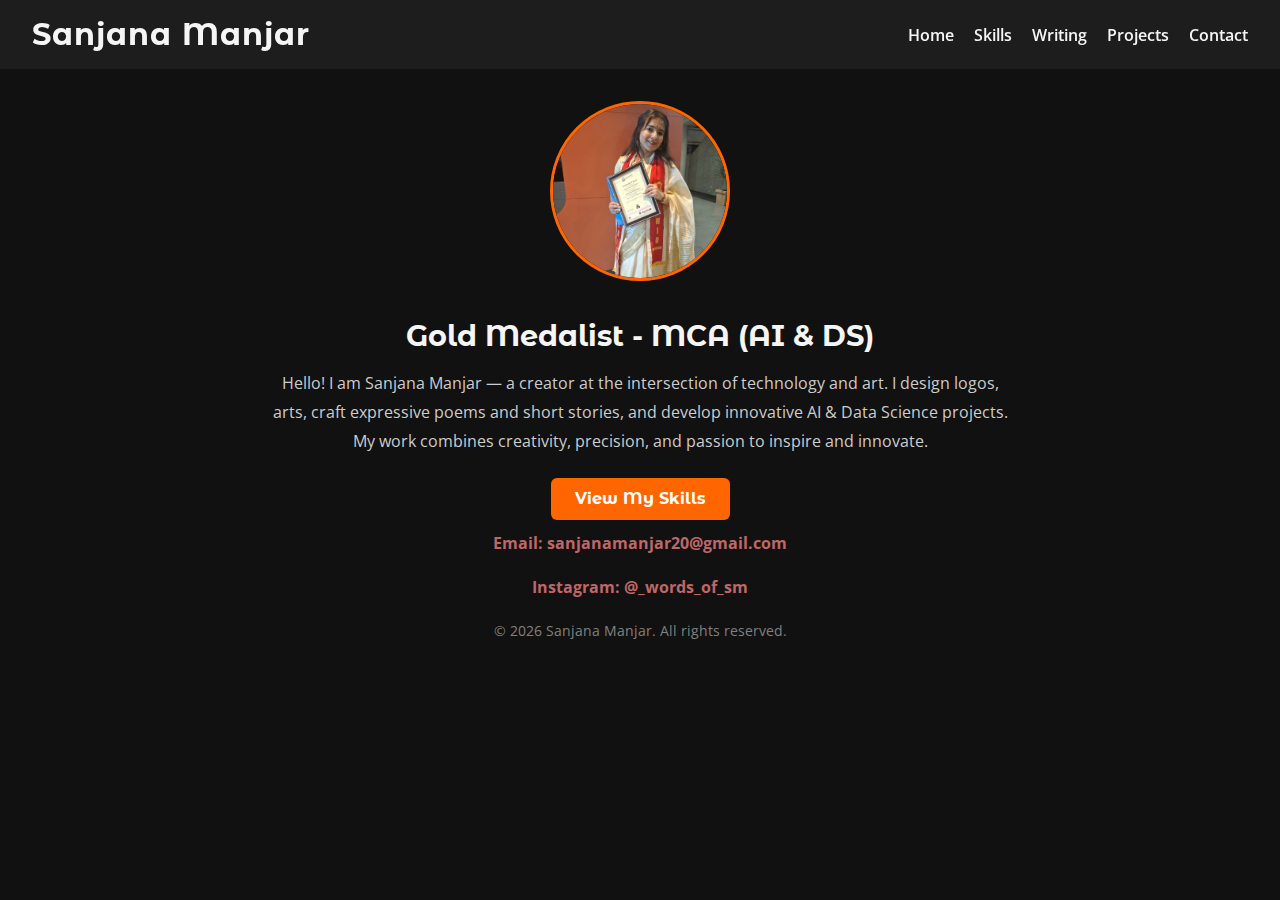
<file: index.html>
<!DOCTYPE html>
<html lang="en">
<head>
<meta charset="UTF-8">
<meta name="viewport" content="width=device-width, initial-scale=1.0">
<title>Sanjana Manjar | Home</title>

<!-- Google Fonts -->
<link href="https://fonts.googleapis.com/css2?family=Montserrat+Alternates:wght@700&family=Open+Sans:wght@400;600&display=swap" rel="stylesheet">

<style>
/* Base Reset */
*{margin:0;padding:0;box-sizing:border-box;}
body{transition:background 0.5s,color 0.5s;font-family:'Open Sans',sans-serif;}
body.dark{background:#111;color:#f5f5f5;}
body.light{background:#f5f5f5;color:#111;}

/* Header & Menu */
header{display:flex;justify-content:space-between;align-items:center;padding:1rem 2rem;background:rgba(255,255,255,0.05);backdrop-filter:blur(5px);}
header h1{font-family:'Montserrat Alternates',sans-serif;font-size:1.9rem;letter-spacing:1px;}
nav a{margin-left:1rem;text-decoration:none;color:inherit;font-weight:600;transition:0.3s;font-size:1rem;}
nav a:hover{color:#ff6600;}

/* Container */
.container{max-width:800px;margin:auto;padding:2rem;text-align:center;}

/* Hero / Bio */
.hero img{width:180px;height:180px;border-radius:50%;object-fit:cover;margin-bottom:1rem;border:3px solid #ff6600;}
.hero h2{font-family:'Montserrat Alternates',sans-serif;font-size:1.8rem;margin:1rem 0;font-weight:700;}
.hero p{font-size:1rem;line-height:1.8;margin-bottom:2rem;color:#ccc; text-align:center;}

/* Buttons */
.btn{display:inline-block;padding:0.7rem 1.5rem;margin:-2rem 0;border-radius:6px;background:#ff6600;color:#fff;font-weight:700;font-family:'Montserrat Alternates',sans-serif;transition:0.3s;text-decoration:none;}
.btn:hover{background:#e65c00;}

/* Social links */
.socials a{display:block;font-weight:bold;margin:1.4rem 0;color:#bf6767;text-decoration:none;transition:0.3s;}
.socials a:hover{color:#ff6600;}

/* Footer */
footer{text-align:center;margin-top:-2rem;font-size:0.85rem;color:gray;}

/* Responsive Mobile */
@media(max-width:600px){
  header{flex-direction:column;align-items:center;}
  nav{margin-top:0.5rem;}
  nav a{margin:0.5rem;}
  .hero img{width:150px;height:150px;}
  .hero h2{font-size:1.5rem;}
  .btn{padding:0.6rem 1.2rem;font-size:0.9rem;}
  .hero p{font-size:0.95rem;line-height:1.6;}
}
</style>
</head>
<body class="dark">

<header>
  <h1>Sanjana Manjar</h1>
  <nav>
    <a href="index.html">Home</a>
    <a href="skills.html">Skills</a>
    <a href="writing.html">Writing</a>
    <a href="projects.html">Projects</a>
    <a href="contact.html">Contact</a>
  </nav>
</header>

<div class="container">
  <section class="hero">
    <img src="img/profile.jpeg" alt="Sanjana Manjar">
    <h2>Gold Medalist - MCA (AI & DS)</h2>
    <p>Hello! I am Sanjana Manjar — a creator at the intersection of technology and art. I design logos, arts, craft expressive poems and short stories, and develop innovative AI & Data Science projects. My work combines creativity, precision, and passion to inspire and innovate.</p>
    
    <a href="skills.html" class="btn">View My Skills</a>
    
    <div class="socials">
      <a href="mailto:sanjanamanjar20@gmail.com">Email: sanjanamanjar20@gmail.com</a>
      <a href="https://instagram.com" target="_blank">Instagram: @_words_of_sm</a>
    </div>
  </section>
</div>
<footer>© 2026 Sanjana Manjar. All rights reserved.</footer>
</body>
</html>
</file>
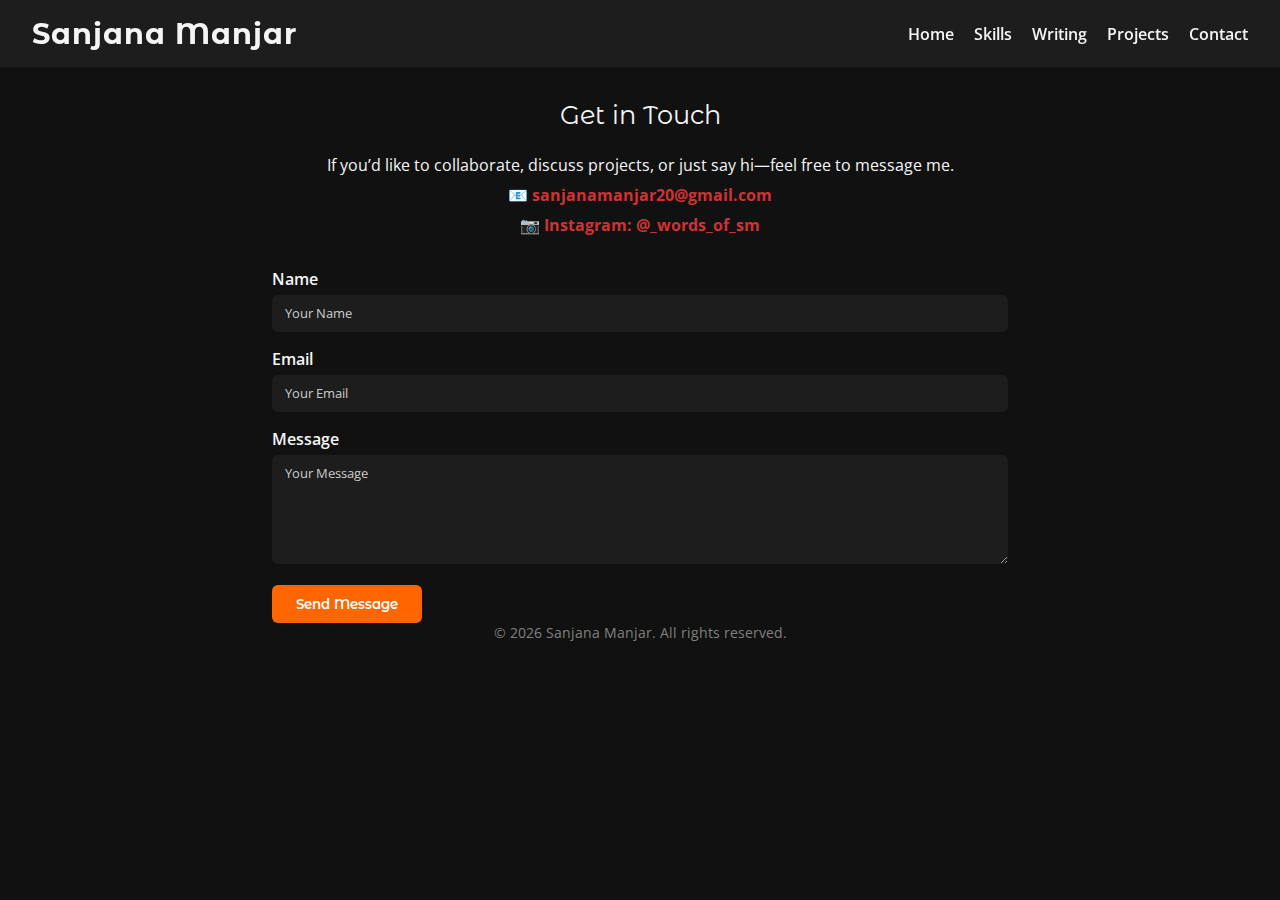
<file: contact.html>
<!DOCTYPE html>
<html lang="en">
<head>
<meta charset="UTF-8">
<meta name="viewport" content="width=device-width, initial-scale=1.0">
<title>Contact | Sanjana Manjar</title>

<!-- Google Fonts -->
<link href="https://fonts.googleapis.com/css2?family=Montserrat+Alternates:wght@700&family=Open+Sans:wght@400;600&display=swap" rel="stylesheet">

<style>
/* Base Reset */
*{margin:0;padding:0;box-sizing:border-box;}
body{transition:background 0.5s,color 0.5s;font-family:'Open Sans',sans-serif;}
body.dark{background:#111;color:#f5f5f5;}
body.light{background:#f5f5f5;color:#111;}

/* Header & Menu */
header{display:flex;justify-content:space-between;align-items:center;padding:1rem 2rem;background:rgba(255,255,255,0.05);backdrop-filter:blur(5px);}
header h1{font-family:'Montserrat Alternates',sans-serif;font-size:1.8rem;letter-spacing:1px;}
nav a{margin-left:1rem;text-decoration:none;color:inherit;font-weight:600;transition:0.3s;font-size:1rem;}
nav a:hover{color:#ff6600;}

/* Container */
.container{max-width:800px;margin:auto;padding:2rem;text-align:center;}

/* Section Titles */
.section-title{font-family:'Montserrat Alternates',sans-serif;font-size:1.6rem;margin-bottom:1.5rem;}

/* Social Links */
.socials a{display:block;font-weight:bold;margin:0.5rem 0;color:#cd3333;text-decoration:none;transition:0.3s;font-size:1rem;}
.socials a:hover{color:#ff6600;}

/* Contact Form */
form{margin-top:2rem;text-align:left;}
form label{display:block;margin-bottom:0.3rem;font-weight:600;}
form input, form textarea{
  width:100%;
  padding:0.6rem 0.8rem;
  margin-bottom:1rem;
  border-radius:6px;
  border:none;
  background:rgba(255,255,255,0.05);
  color:#f5f5f5;
  font-family:'Open Sans',sans-serif;
}
form input::placeholder, form textarea::placeholder{color:#ccc;}

form button{
  padding:0.7rem 1.5rem;
  background:#ff6600;
  color:#fff;
  border:none;
  border-radius:6px;
  font-weight:600;
  cursor:pointer;
  transition:0.3s;
  font-family:'Montserrat Alternates',sans-serif;
}
form button:hover{background:#e65c00;}

/* Success Message */
#successMsg{
  display:none;
  color:#00ff99;
  margin-top:10px;
  font-weight:bold;
}

/* Footer */
footer{text-align:center;margin-top:-2rem;font-size:0.85rem;color:gray;}

/* Responsive */
@media(max-width:600px){
  header{flex-direction:column;align-items:center;}
  nav{margin-top:0.5rem;}
  nav a{margin:0.5rem;}
  form input, form textarea{font-size:0.95rem;}
  form button{width:100%;padding:0.7rem;}
}
</style>
</head>

<body class="dark">

<header>
  <h1>Sanjana Manjar</h1>
  <nav>
    <a href="index.html">Home</a>
    <a href="skills.html">Skills</a>
    <a href="writing.html">Writing</a>
    <a href="projects.html">Projects</a>
    <a href="contact.html">Contact</a>
  </nav>
</header>

<div class="container">
  <section id="contact">
    <div class="section-title">Get in Touch</div>
    <p>If you’d like to collaborate, discuss projects, or just say hi—feel free to message me.</p>

    <!-- Social links -->
    <div class="socials">
      <a href="mailto:sanjanamanjar20@gmail.com">📧 sanjanamanjar20@gmail.com</a>
      <a href="https://instagram.com/_words_of_sm" target="_blank">📷 Instagram: @_words_of_sm</a>
    </div>

    <!-- Contact Form (Formspree Connected) -->
    <form id="contactForm" action="https://formspree.io/f/xzdaezea" method="POST">
      
      <label>Name</label>
      <input type="text" name="name" placeholder="Your Name" required>

      <label>Email</label>
      <input type="email" name="email" placeholder="Your Email" required>

      <label>Message</label>
      <textarea name="message" rows="5" placeholder="Your Message" required></textarea>

      <button type="submit">Send Message</button>
    </form>

    <p id="successMsg">Message sent successfully 💌 I’ll reply soon.</p>

  </section>
</div>

<footer>© 2026 Sanjana Manjar. All rights reserved.</footer>

<script>
const form = document.getElementById("contactForm");
const successMsg = document.getElementById("successMsg");

form.addEventListener("submit", function(e){
  e.preventDefault();

  fetch(form.action, {
    method: "POST",
    body: new FormData(form),
    headers: { 'Accept': 'application/json' }
  }).then(response => {
    if (response.ok) {
      successMsg.style.display = "block";
      form.reset();
    } else {
      alert("Oops! Something went wrong.");
    }
  });
});
</script>

</body>
</html>
</file>
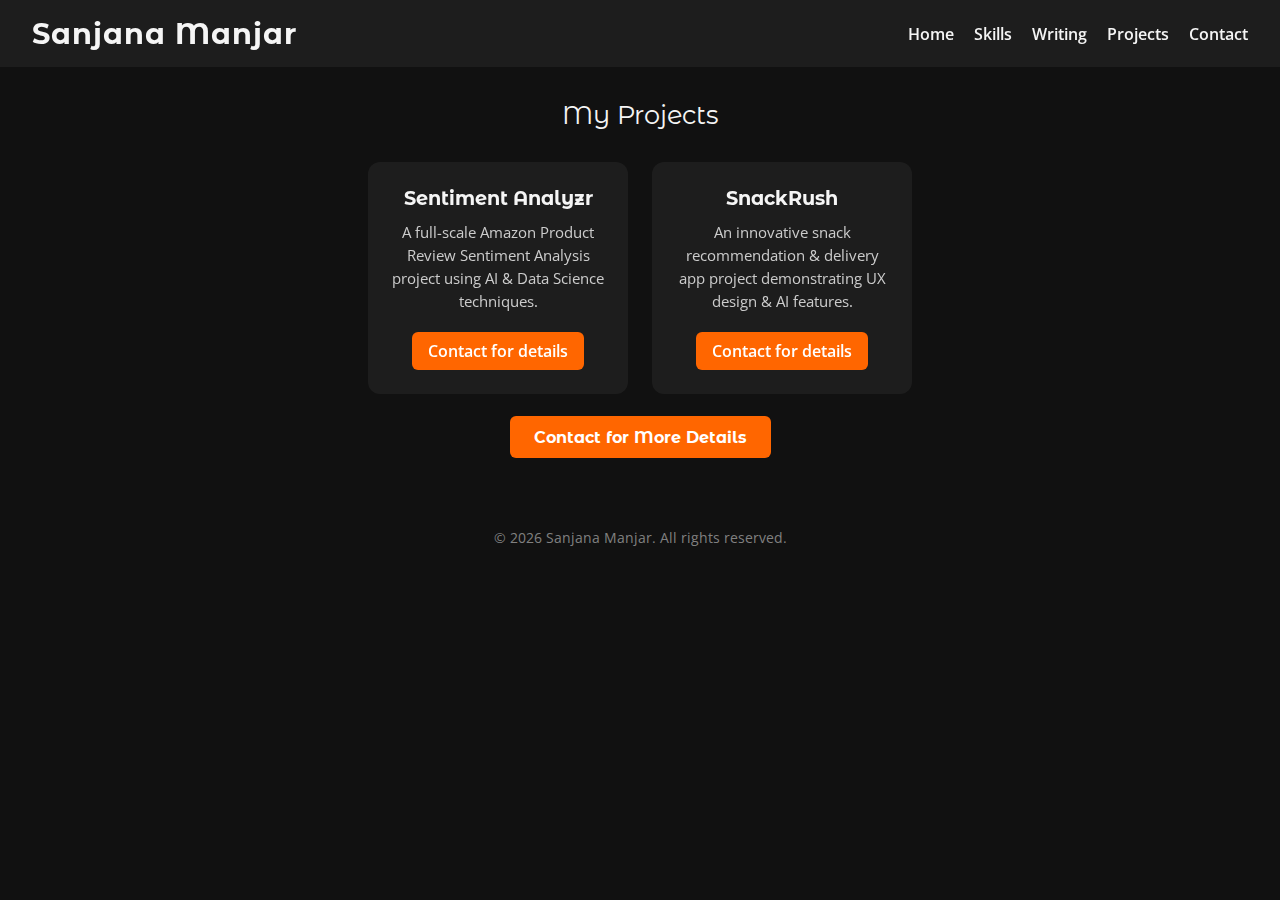
<file: projects.html>
<!DOCTYPE html>
<html lang="en">
<head>
<meta charset="UTF-8">
<meta name="viewport" content="width=device-width, initial-scale=1.0">
<title>Projects | Sanjana Manjar</title>

<!-- Google Fonts -->
<link href="https://fonts.googleapis.com/css2?family=Montserrat+Alternates:wght@700&family=Open+Sans:wght@400;600&display=swap" rel="stylesheet">

<style>
/* Base Reset */
*{margin:0;padding:0;box-sizing:border-box;}
body{transition:background 0.5s,color 0.5s;font-family:'Open Sans',sans-serif;}
body.dark{background:#111;color:#f5f5f5;}
body.light{background:#f5f5f5;color:#111;}

/* Header & Menu */
header{display:flex;justify-content:space-between;align-items:center;padding:1rem 2rem;background:rgba(255,255,255,0.05);backdrop-filter:blur(5px);}
header h1{font-family:'Montserrat Alternates',sans-serif;font-size:1.8rem;letter-spacing:1px;}
nav a{margin-left:1rem;text-decoration:none;color:inherit;font-weight:600;transition:0.3s;font-size:1rem;}
nav a:hover{color:#ff6600;}

/* Container */
.container{max-width:900px;margin:auto;padding:2rem;text-align:center;}

/* Section Titles */
.section-title{font-family:'Montserrat Alternates',sans-serif;font-size:1.6rem;margin-bottom:2rem;}

/* Cards Layout */
.cards{display:flex;flex-wrap:wrap;justify-content:center;gap:1.5rem;margin-bottom:2rem;}
.card{padding:1.5rem;border-radius:12px;background: rgba(255,255,255,0.05);backdrop-filter:blur(5px);transition:transform 0.3s;width:260px;text-align:center;}
.card:hover{transform:translateY(-8px);}
.card h3{font-family:'Montserrat Alternates',sans-serif;font-size:1.2rem;margin-bottom:0.7rem;}
.card p{font-size:0.95rem;line-height:1.5;margin-bottom:0.7rem;color:#ccc;}
.card a{display:inline-block;margin-top:0.5rem;padding:0.5rem 1rem;background:#ff6600;color:#fff;border-radius:6px;text-decoration:none;font-weight:600;transition:0.3s;}
.card a:hover{background:#e65c00;}

/* Buttons */
.btn{display:inline-block;padding:0.7rem 1.5rem;margin:-2rem 0;border-radius:6px;background:#ff6600;color:#fff;font-weight:700;font-family:'Montserrat Alternates',sans-serif;transition:0.3s;text-decoration:none;}
.btn:hover{background:#e65c00;}

/* Footer */
footer{text-align:center;margin-top:3rem;font-size:0.85rem;color:gray;}

/* Responsive */
@media(max-width:600px){
  header{flex-direction:column;align-items:center;}
  nav{margin-top:0.5rem;}
  nav a{margin:0.5rem;}
  .cards{flex-direction:column;width:100%;}
  .card{width:90%;}
}
</style>
</head>
<body class="dark">

<header>
  <h1>Sanjana Manjar</h1>
  <nav>
    <a href="index.html">Home</a>
    <a href="skills.html">Skills</a>
    <a href="writing.html">Writing</a>
    <a href="projects.html">Projects</a>
    <a href="contact.html">Contact</a>
  </nav>
</header>

<div class="container">
  <section class="section" id="projects">
    <div class="section-title">My Projects</div>
    <div class="cards">

      <!-- Sentiment Analysis Project -->
      <div class="card">
        <h3>Sentiment Analyzr</h3>
        <p>A full-scale Amazon Product Review Sentiment Analysis project using AI & Data Science techniques.</p>
        <a href="contact.html" >Contact for details</a>
      </div>

      <!-- SnackRush Project -->
      <div class="card">
        <h3>SnackRush</h3>
        <p>An innovative snack recommendation & delivery app project demonstrating UX design & AI features.</p>
        <a href="contact.html" >Contact for details</a>
      </div>
      <!-- Add more projects as needed -->
    </div>
    <a href="contact.html" class="btn">Contact for More Details</a>
  </section>
</div>

<footer>© 2026 Sanjana Manjar. All rights reserved.</footer>

</body>
</html>
</file>
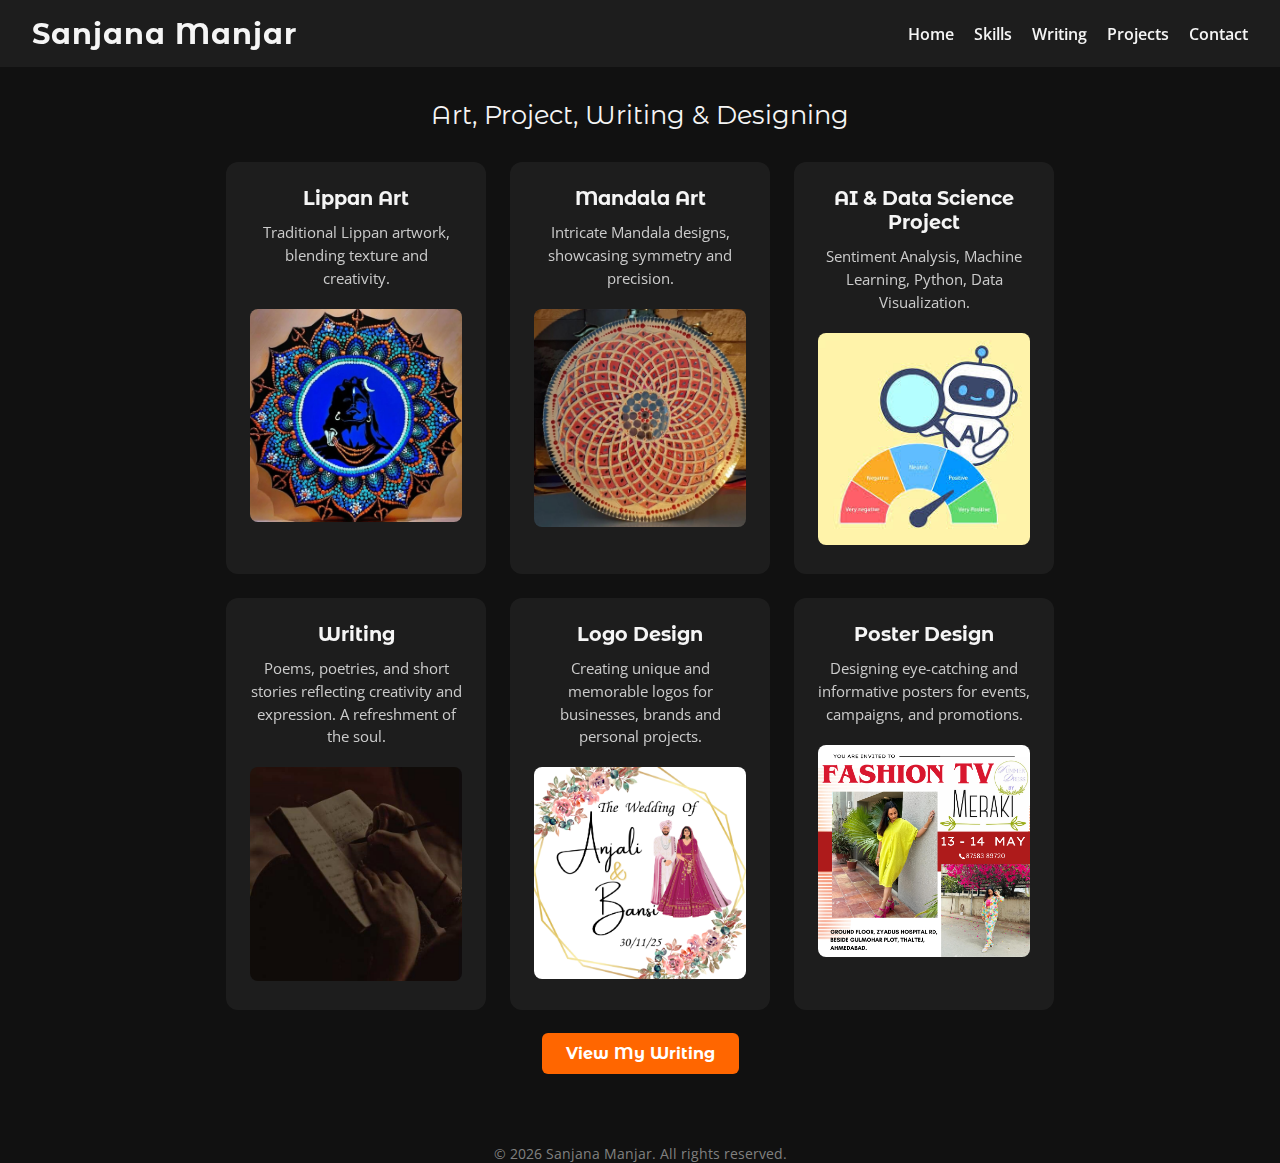
<file: skills.html>
<!DOCTYPE html>
<html lang="en">
<head>
<meta charset="UTF-8">
<meta name="viewport" content="width=device-width, initial-scale=1.0">
<title>Skills | Sanjana Manjar</title>

<!-- Google Fonts -->
<link href="https://fonts.googleapis.com/css2?family=Montserrat+Alternates:wght@700&family=Open+Sans:wght@400;600&display=swap" rel="stylesheet">

<style>
/* Base Reset */
*{margin:0;padding:0;box-sizing:border-box;}
body{transition:background 0.5s,color 0.5s;font-family:'Open Sans',sans-serif;}
body.dark{background:#111;color:#f5f5f5;}
body.light{background:#f5f5f5;color:#111;}

/* Header & Menu */
header{display:flex;justify-content:space-between;align-items:center;padding:1rem 2rem;background:rgba(255,255,255,0.05);backdrop-filter:blur(5px);}
header h1{font-family:'Montserrat Alternates',sans-serif;font-size:1.8rem;letter-spacing:1px;}
nav a{margin-left:1rem;text-decoration:none;color:inherit;font-weight:600;transition:0.3s;font-size:1rem;}
nav a:hover{color:#ff6600;}

/* Container */
.container{max-width:900px;margin:auto;padding:2rem;text-align:center;}

/* Section Titles */
.section-title{font-family:'Montserrat Alternates',sans-serif;font-size:1.6rem;margin-bottom:2rem;}

/* Buttons */
.btn{display:inline-block;padding:0.7rem 1.5rem;margin:-2rem 0;border-radius:6px;background:#ff6600;color:#fff;font-weight:700;font-family:'Montserrat Alternates',sans-serif;transition:0.3s;text-decoration:none;}
.btn:hover{background:#e65c00;}

/* Cards Layout */
.cards{display:flex;flex-wrap:wrap;justify-content:center;gap:1.5rem;margin-bottom:2rem;}
.card{padding:1.5rem;border-radius:12px;background: rgba(255,255,255,0.05);backdrop-filter:blur(5px);transition:transform 0.3s;width:260px;text-align:center;}
.card:hover{transform:translateY(-8px);}
.card h3{font-family:'Montserrat Alternates',sans-serif;font-size:1.2rem;margin-bottom:0.7rem;}
.card p{font-size:0.95rem;line-height:1.5;margin-bottom:0.7rem;color:#ccc;}
.card img{width:100%;border-radius:8px;margin-top:0.5rem;}

/* Footer */
footer{text-align:center;margin-top:3rem;font-size:0.85rem;color:gray;}

/* Responsive */
@media(max-width:600px){
  header{flex-direction:column;align-items:center;}
  nav{margin-top:0.5rem;}
  nav a{margin:0.5rem;}
  .cards{flex-direction:column;width:100%;}
  .card{width:90%;}
}
</style>
</head>
<body class="dark">

<header>
  <h1>Sanjana Manjar</h1>
  <nav>
    <a href="index.html">Home</a>
    <a href="skills.html">Skills</a>
    <a href="writing.html">Writing</a>
    <a href="projects.html">Projects</a>
    <a href="contact.html">Contact</a>
  </nav>
</header>

<div class="container">
  <section class="section" id="skills">

    
    <div class="section-title">Art, Project, Writing & Designing</div>

    <div class="cards">
      <!-- Art Card -->
      <div class="card">
        <h3>Lippan Art</h3>
        <p>Traditional Lippan artwork, blending texture and creativity.</p>
        <img src="img/a1.jpeg" alt="Lippan Art">
      </div>

      <div class="card">
        <h3>Mandala Art</h3>
        <p>Intricate Mandala designs, showcasing symmetry and precision.</p>
        <img src="img/a2.jpeg" alt="Mandala Art">
      </div>

      <!-- AI/DS Skills -->
      <div class="card">
        <h3>AI & Data Science Project</h3>
        <p>Sentiment Analysis, Machine Learning, Python, Data Visualization.</p>
        <img src="img/a3.jpg" alt="AI & Data Science">
      </div>

      <!-- Writing Skills -->
      <div class="card">
        <h3>Writing</h3>
        <p>Poems, poetries, and short stories reflecting creativity and expression. A refreshment of the soul.</p>
        <img src="img/a4.jpg" alt="Writing Art">
      </div>

      <div class="card">
        <h3>Logo Design</h3>
        <p>Creating unique and memorable logos for businesses, brands and personal projects.</p>
        <img src="img/logo1.png" alt="Logo Design">
      </div>

      <div class="card">
        <h3>Poster Design</h3>
        <p>Designing eye-catching and informative posters for events, campaigns, and promotions.</p>
        <img src="img/a5.png" alt="Poster Design">
      </div>
      
    </div>

    <a href="writing.html" class="btn">View My Writing</a>
    
  </section>
</div>

<footer>© 2026 Sanjana Manjar. All rights reserved.</footer>

</body>
</html>
</file>
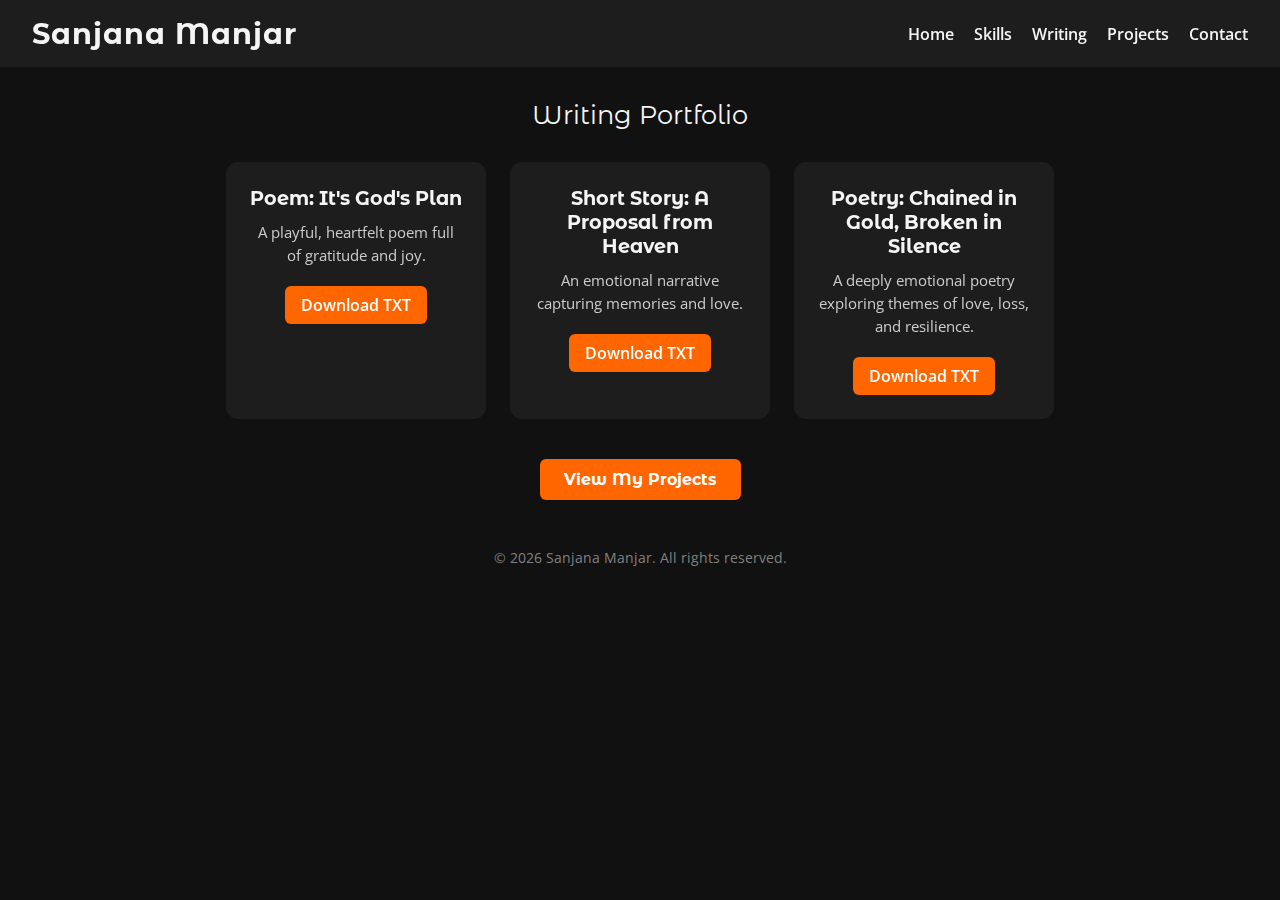
<file: writing.html>
<!DOCTYPE html>
<html lang="en">
<head>
<meta charset="UTF-8">
<meta name="viewport" content="width=device-width, initial-scale=1.0">
<title>Writing | Sanjana Manjar</title>

<!-- Google Fonts -->
<link href="https://fonts.googleapis.com/css2?family=Montserrat+Alternates:wght@700&family=Open+Sans:wght@400;600&display=swap" rel="stylesheet">

<style>
/* Base Reset */
*{margin:0;padding:0;box-sizing:border-box;}
body{transition:background 0.5s,color 0.5s;font-family:'Open Sans',sans-serif;}
body.dark{background:#111;color:#f5f5f5;}
body.light{background:#f5f5f5;color:#111;}

/* Header & Menu */
header{display:flex;justify-content:space-between;align-items:center;padding:1rem 2rem;background:rgba(255,255,255,0.05);backdrop-filter:blur(5px);}
header h1{font-family:'Montserrat Alternates',sans-serif;font-size:1.8rem;letter-spacing:1px;}
nav a{margin-left:1rem;text-decoration:none;color:inherit;font-weight:600;transition:0.3s;font-size:1rem;}
nav a:hover{color:#ff6600;}

/* Container */
.container{max-width:900px;margin:auto;padding:2rem;text-align:center;}

/* Section Titles */
.section-title{font-family:'Montserrat Alternates',sans-serif;font-size:1.6rem;margin-bottom:2rem;}

/* Cards Layout */
.cards{display:flex;flex-wrap:wrap;justify-content:center;gap:1.5rem;margin-bottom:2rem;}
.card{padding:1.5rem;border-radius:12px;background: rgba(255,255,255,0.05);backdrop-filter:blur(5px);transition:transform 0.3s;width:260px;text-align:center;}
.card:hover{transform:translateY(-8px);}
.card h3{font-family:'Montserrat Alternates',sans-serif;font-size:1.2rem;margin-bottom:0.7rem;}
.card p{font-size:0.95rem;line-height:1.5;margin-bottom:0.7rem;color:#ccc;}
.card a{display:inline-block;margin-top:0.5rem;padding:0.5rem 1rem;background:#ff6600;color:#fff;border-radius:6px;text-decoration:none;font-weight:600;transition:0.3s;}
.card a:hover{background:#e65c00;}

/* Buttons */
.btn{display:inline-block;padding:0.7rem 1.5rem;margin:1rem 0;border-radius:6px;background:#ff6600;color:#fff;font-weight:700;font-family:'Montserrat Alternates',sans-serif;transition:0.3s;text-decoration:none;}
.btn:hover{background:#e65c00;}

/* Footer */
footer{text-align:center;margin-top:-2rem;font-size:0.85rem;color:gray;}

/* Responsive */
@media(max-width:600px){
  header{flex-direction:column;align-items:center;}
  nav{margin-top:0.5rem;}
  nav a{margin:0.5rem;}
  .cards{flex-direction:column;width:100%;}
  .card{width:90%;}
}
</style>
</head>
<body class="dark">

<header>
  <h1>Sanjana Manjar</h1>
  <nav>
    <a href="index.html">Home</a>
    <a href="skills.html">Skills</a>
    <a href="writing.html">Writing</a>
    <a href="projects.html">Projects</a>
    <a href="contact.html">Contact</a>
  </nav>
</header>

<div class="container">
  <section class="section" id="writing">
    <div class="section-title">Writing Portfolio</div>
    <div class="cards">

      <!-- Poem Card -->
      <div class="card">
        <h3>Poem: It's God's Plan</h3>
        <p>A playful, heartfelt poem full of gratitude and joy.</p>
        <a href="writing/poem.txt" download>Download TXT</a>
      </div>

      <!-- Short Story Card -->
      <div class="card">
        <h3>Short Story: A Proposal from Heaven</h3>
        <p>An emotional narrative capturing memories and love.</p>
        <a href="writing/story.txt" download>Download TXT</a>
      </div>

      <!-- Another Poem -->
      <div class="card">
        <h3>Poetry: Chained in Gold, Broken in Silence</h3>
        <p>A deeply emotional poetry exploring themes of love, loss, and resilience.</p>
        <a href="writing/poetry.txt" download>Download TXT</a>
      </div>

      <a href="projects.html" class="btn">View My Projects</a>

    </div>
  </section>
</div>

<footer>© 2026 Sanjana Manjar. All rights reserved.</footer>

</body>
</html>
</file>
